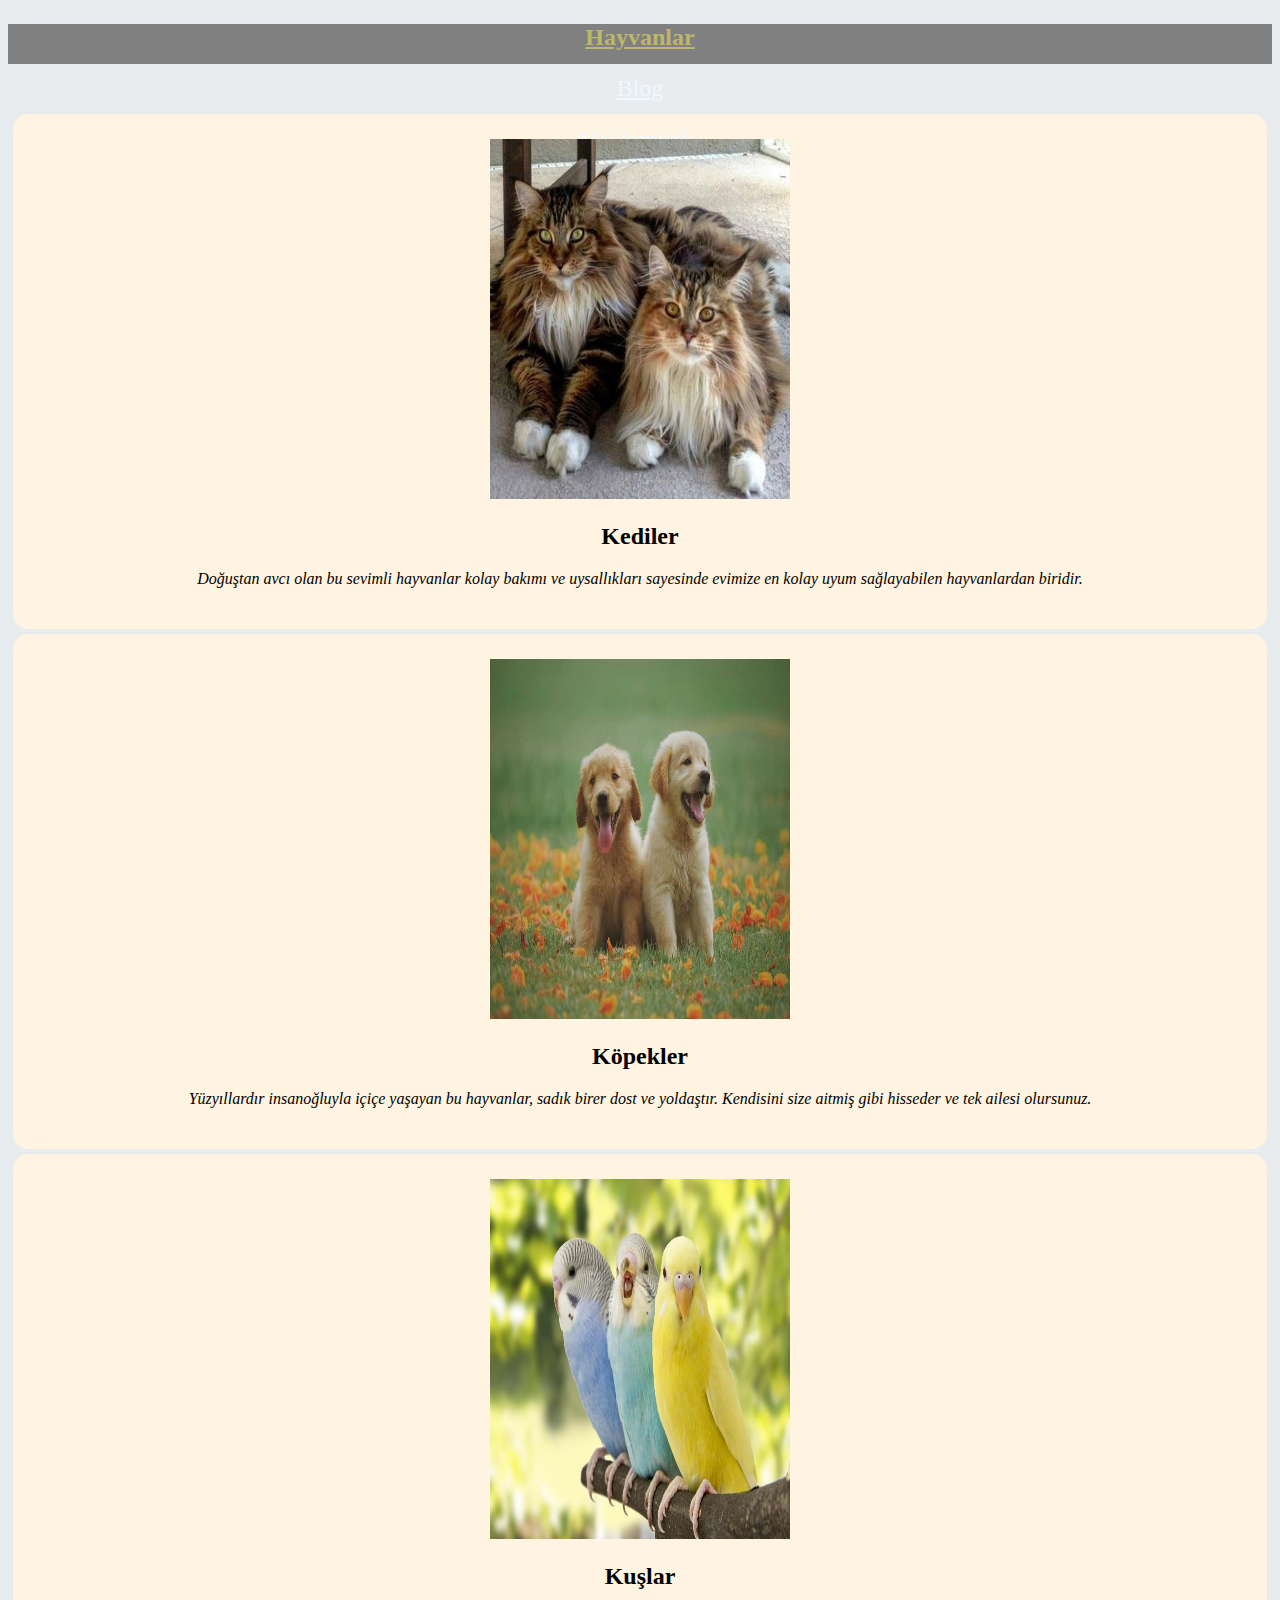
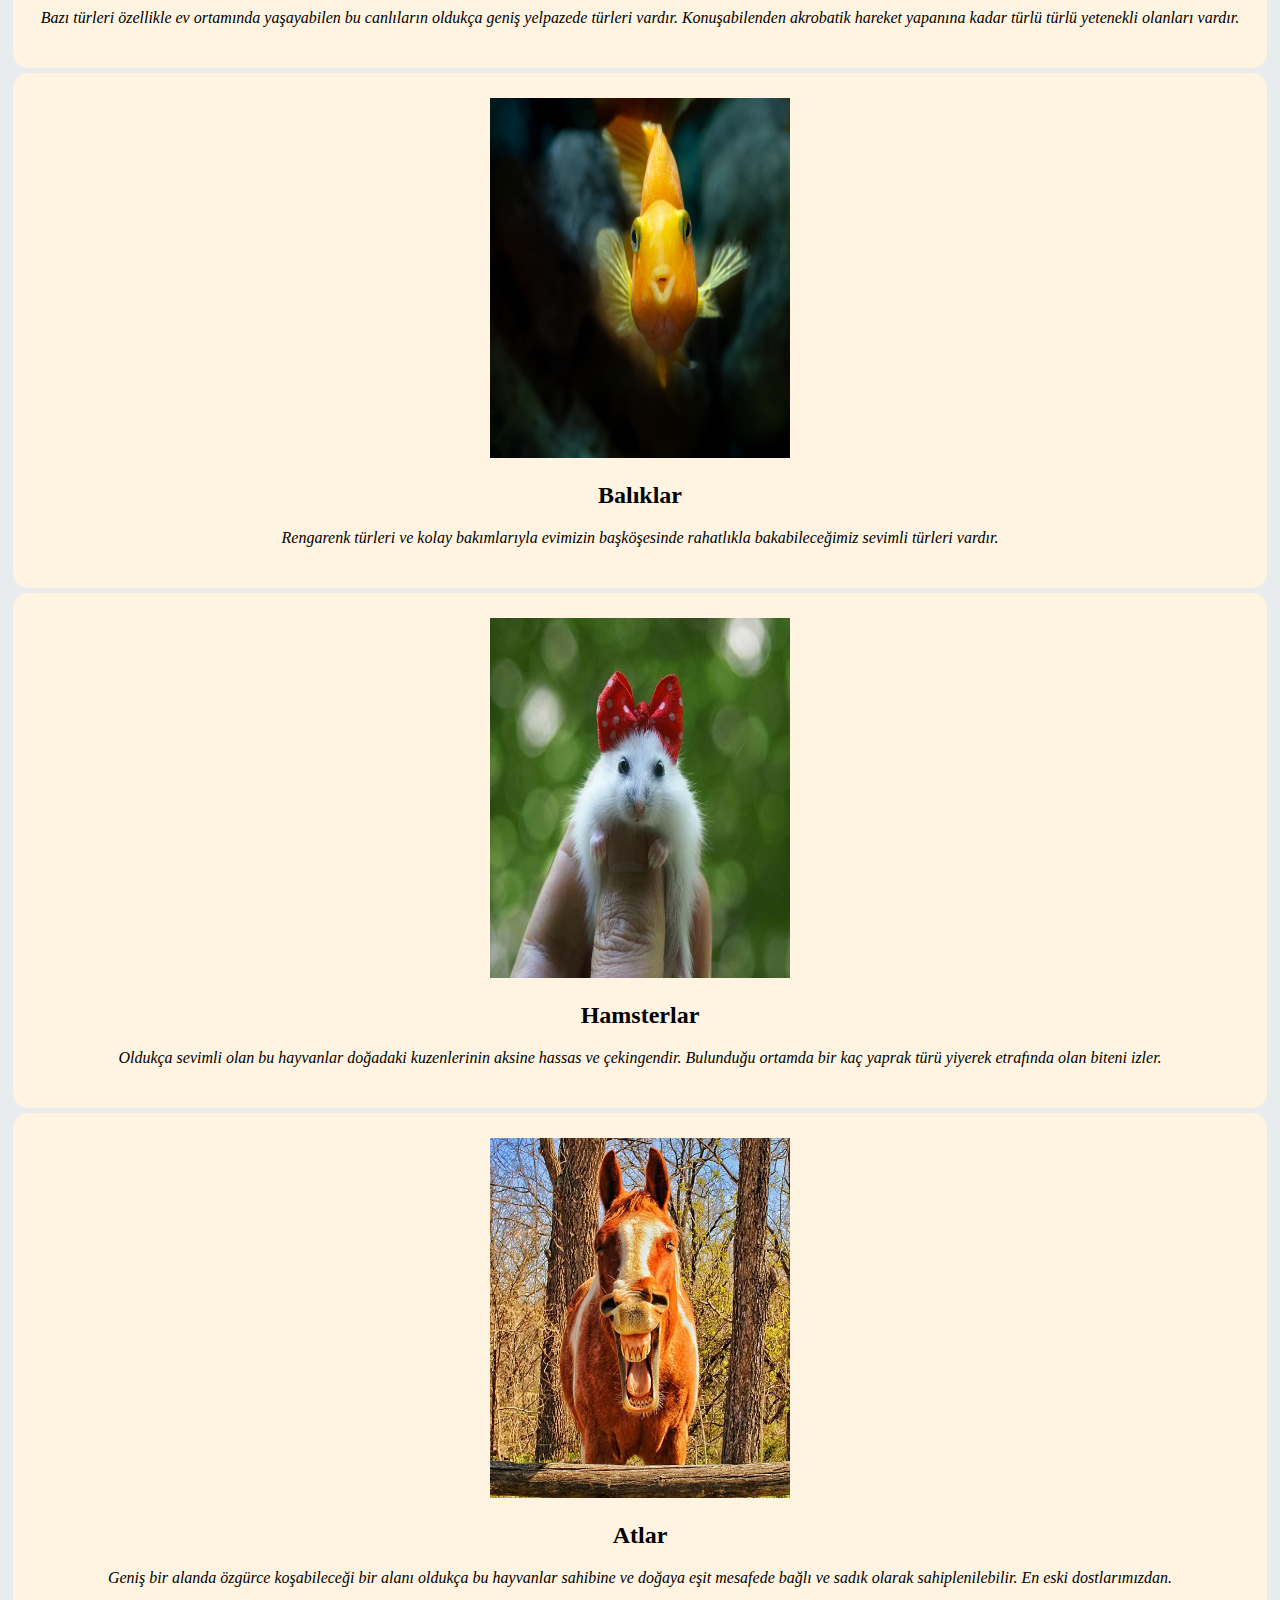
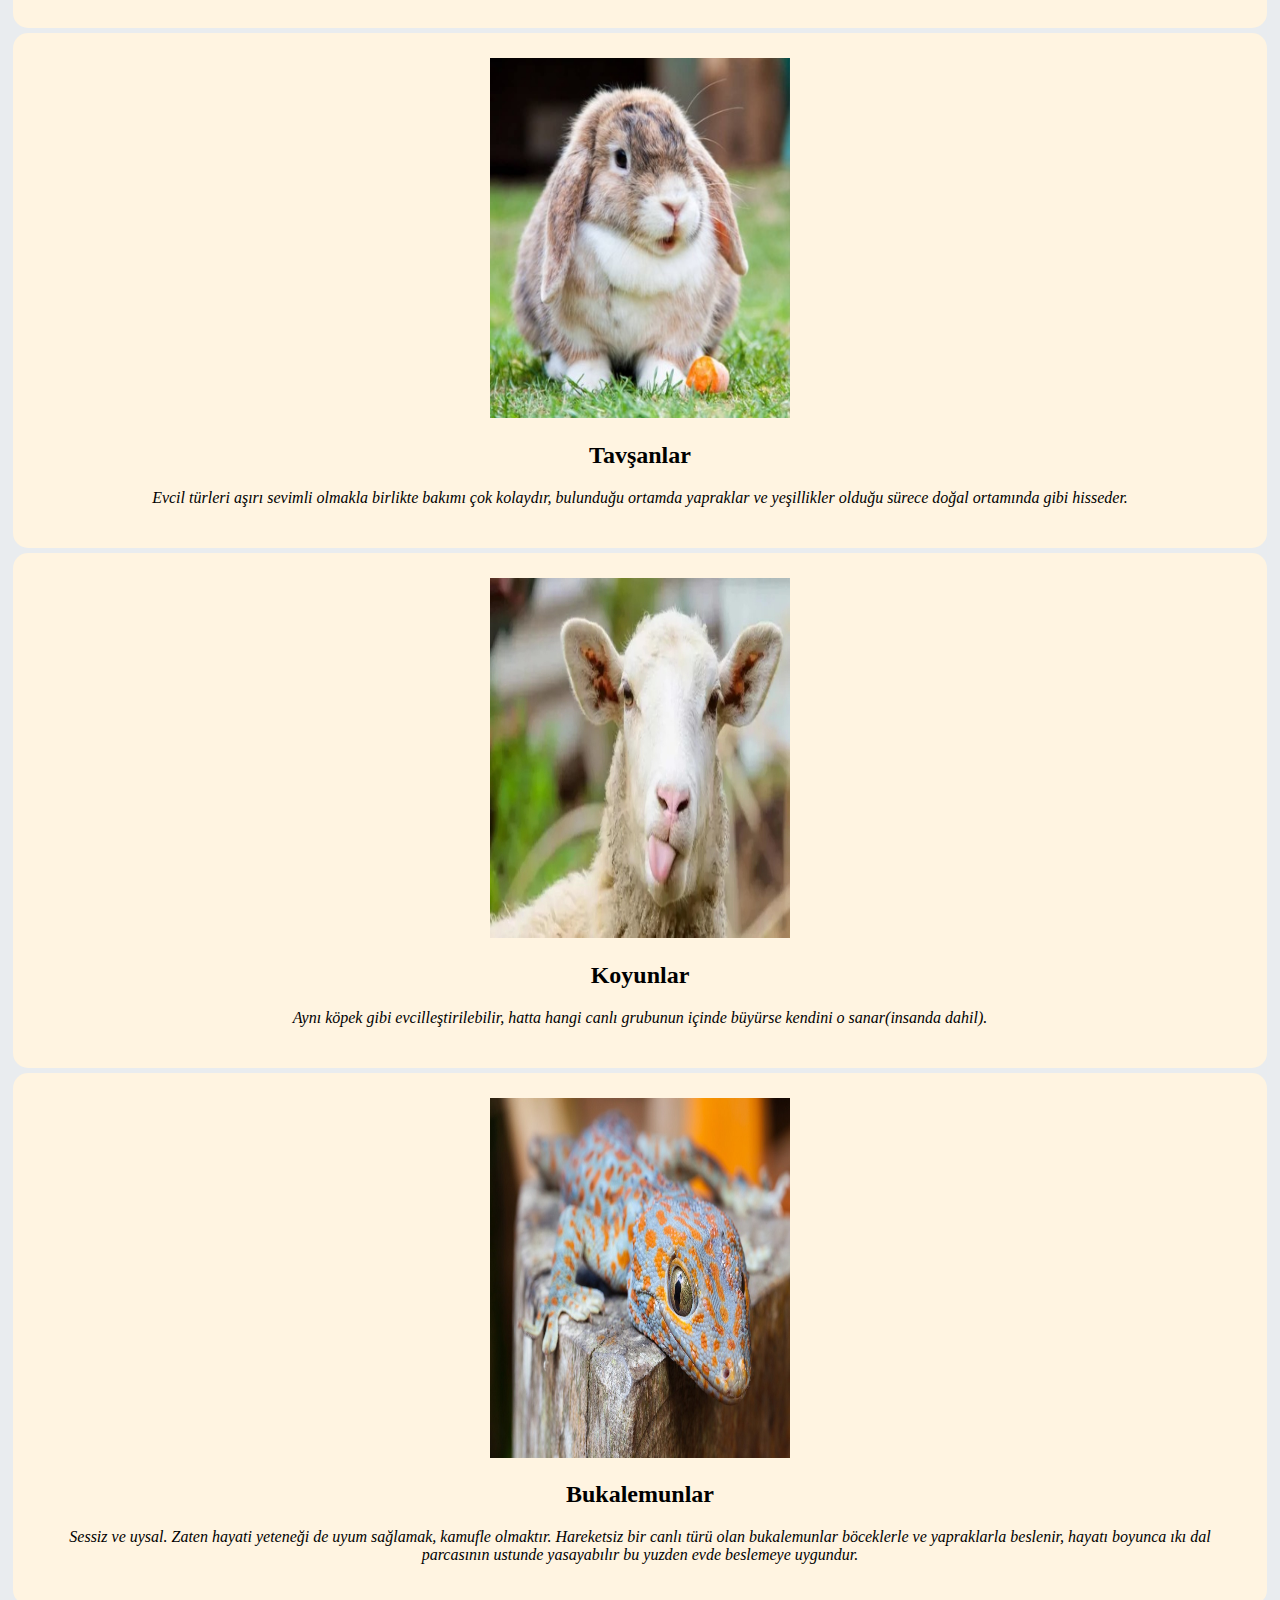
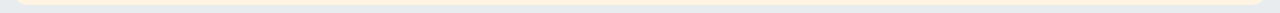
<file: index.html>
<!doctype html>
<html lang="tr">

<head>
    <!-- Required meta tags -->
    <meta charset="utf-8">
    <meta name="viewport" content="width=device-width, initial-scale=1, shrink-to-fit=no">
    <link rel="stylesheet" href="style.css">

    <!-- Bootstrap CSS -->
    <link rel="stylesheet" href="https://cdn.jsdelivr.net/npm/bootstrap@4.5.3/dist/css/bootstrap.min.css"
        integrity="sha384-TX8t27EcRE3e/ihU7zmQxVncDAy5uIKz4rEkgIXeMed4M0jlfIDPvg6uqKI2xXr2" crossorigin="anonymous">

    <title>Animals</title>
</head>

<body>

    <nav class="menu"">
        <div class=" container">
        <div class=" row">
            <div class="col">
                <a style="color:darkkhaki;" class="menuLinks" href="index.html"><strong><p style="text-align: center;">Hayvanlar</p></strong></a>
            </div>
            <div class="col">
                <a class="menuLinks" href="blog.html"><p style="text-align: center;">Blog</p></a>
            </div>
            <div class="col">
                <a class="menuLinks" href="about-us.html"><p style="text-align: center;">Hakkımızda</p></a>
            </div>
            <div class="col-8"></div>
        </div>
        </div>
    </nav>

    <main class="container">
        <div class="row">
            <div class="col">
                <div>
                    <img src="imgAnimals/cat.jpg" alt="">
                </div>
                <h2>Kediler</h2>
                <p>Doğuştan avcı olan bu sevimli hayvanlar kolay bakımı ve uysallıkları sayesinde evimize en kolay uyum sağlayabilen hayvanlardan biridir.</p>
            </div>
            <div class="col">
                <div>
                    <img src="imgAnimals/dog.jpg" alt="">
                </div>
                <h2>Köpekler</h2>
                <p>Yüzyıllardır insanoğluyla içiçe yaşayan bu hayvanlar, sadık birer dost ve yoldaştır. Kendisini size aitmiş gibi hisseder ve tek ailesi olursunuz.</p>
            </div>
            <div class="col">
                <div>
                    <img src="imgAnimals/bird.jfif" alt="">
                </div>
                <h2>Kuşlar</h2>
                <p>Bazı türleri özellikle ev ortamında yaşayabilen bu canlıların oldukça geniş yelpazede türleri vardır. Konuşabilenden akrobatik hareket yapanına kadar türlü türlü yetenekli olanları vardır.</p>
            </div>
        </div>
        <div class="row">
            <div class="col">
                <div>
                    <img src="imgAnimals/fish.jpg" alt="">
                </div>
                <h2>Balıklar</h2>
                <p>Rengarenk türleri ve kolay bakımlarıyla evimizin başköşesinde rahatlıkla bakabileceğimiz sevimli türleri vardır.
                </p>
            </div>
            <div class="col">
                <div>
                    <img src="imgAnimals/hasmter.jpg" alt="">
                </div>
                <h2>Hamsterlar</h2>
                <p>Oldukça sevimli olan bu hayvanlar doğadaki kuzenlerinin aksine hassas ve çekingendir. Bulunduğu ortamda bir kaç yaprak türü yiyerek etrafında olan biteni izler.
                </p>
            </div>
            <div class="col">
                <div>
                    <img src="imgAnimals/horse.webp" alt="">
                </div>
                <h2>Atlar</h2>
                <p>Geniş bir alanda özgürce koşabileceği bir alanı oldukça bu hayvanlar sahibine ve doğaya eşit mesafede bağlı ve sadık olarak sahiplenilebilir. En eski dostlarımızdan.</p>
            </div>
        </div>
        <div class="row">
            <div class="col">
                <div>
                    <img src="imgAnimals/rabbit.jpg" alt="">
                </div>
                <h2>Tavşanlar</h2>
                <p>Evcil türleri aşırı sevimli olmakla birlikte bakımı çok kolaydır, bulunduğu ortamda yapraklar ve yeşillikler olduğu sürece doğal ortamında gibi hisseder.
                </p>
            </div>
            <div class="col">
                <div>
                    <img src="imgAnimals/sheep.jpg" alt="">
                </div>
                <h2>Koyunlar</h2>
                <p>Aynı köpek gibi evcilleştirilebilir, hatta hangi canlı grubunun içinde büyürse kendini o sanar(insanda dahil).
                </p>
            </div>
            <div class="col">
                <div>
                    <img src="imgAnimals/chameleon.jpg" alt="">
                </div>
                <h2>Bukalemunlar</h2>
                <p>Sessiz ve uysal. Zaten hayati yeteneği de uyum sağlamak, kamufle olmaktır. Hareketsiz bir canlı türü olan bukalemunlar böceklerle ve yapraklarla beslenir, hayatı boyunca ıkı dal parcasının ustunde yasayabılır bu yuzden evde beslemeye uygundur.</p>
            </div>
        </div>
    </main>

    <!-- Optional JavaScript; choose one of the two! -->

    <!-- Option 1: jQuery and Bootstrap Bundle (includes Popper) -->
    <script src="https://code.jquery.com/jquery-3.5.1.slim.min.js"
        integrity="sha384-DfXdz2htPH0lsSSs5nCTpuj/zy4C+OGpamoFVy38MVBnE+IbbVYUew+OrCXaRkfj"
        crossorigin="anonymous"></script>
    <script src="https://cdn.jsdelivr.net/npm/bootstrap@4.5.3/dist/js/bootstrap.bundle.min.js"
        integrity="sha384-ho+j7jyWK8fNQe+A12Hb8AhRq26LrZ/JpcUGGOn+Y7RsweNrtN/tE3MoK7ZeZDyx"
        crossorigin="anonymous"></script>

    <!-- Option 2: jQuery, Popper.js, and Bootstrap JS
    <script src="https://code.jquery.com/jquery-3.5.1.slim.min.js" integrity="sha384-DfXdz2htPH0lsSSs5nCTpuj/zy4C+OGpamoFVy38MVBnE+IbbVYUew+OrCXaRkfj" crossorigin="anonymous"></script>
    <script src="https://cdn.jsdelivr.net/npm/popper.js@1.16.1/dist/umd/popper.min.js" integrity="sha384-9/reFTGAW83EW2RDu2S0VKaIzap3H66lZH81PoYlFhbGU+6BZp6G7niu735Sk7lN" crossorigin="anonymous"></script>
    <script src="https://cdn.jsdelivr.net/npm/bootstrap@4.5.3/dist/js/bootstrap.min.js" integrity="sha384-w1Q4orYjBQndcko6MimVbzY0tgp4pWB4lZ7lr30WKz0vr/aWKhXdBNmNb5D92v7s" crossorigin="anonymous"></script>
    -->
</body>

</html>
</file>
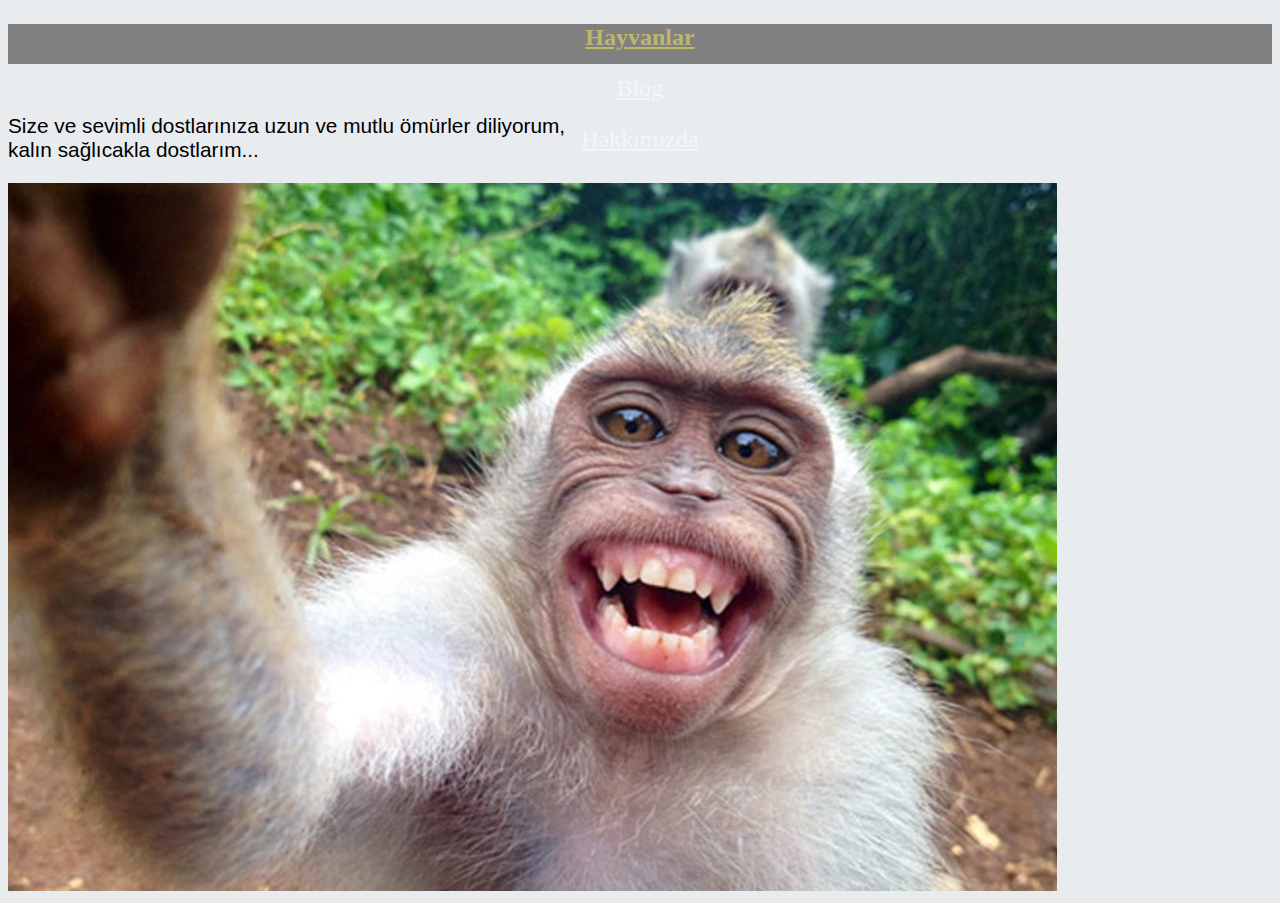
<file: about-us.html>
<!DOCTYPE html>
<html lang="tr">

<head>
    <meta charset="UTF-8">
    <meta http-equiv="X-UA-Compatible" content="IE=edge">
    <meta name="viewport" content="width=device-width, initial-scale=1.0">
    <title>Hakkımızda</title>
    <link rel="stylesheet" href="style.css">
    <link rel="stylesheet" href="style1.css">
    <!-- Bootstrap CSS -->
    <link rel="stylesheet" href="https://cdn.jsdelivr.net/npm/bootstrap@4.5.3/dist/css/bootstrap.min.css"
        integrity="sha384-TX8t27EcRE3e/ihU7zmQxVncDAy5uIKz4rEkgIXeMed4M0jlfIDPvg6uqKI2xXr2" crossorigin="anonymous">
</head>

<body>
    <nav class="menu"">
        <div class=" container">
        <div class=" row">
            <div class="col">
                <a style="color:darkkhaki;" class="menuLinks" href="index.html"><strong>
                        <p style="text-align: center;">Hayvanlar</p>
                    </strong></a>
            </div>
            <div class="col">
                <a class="menuLinks" href="blog.html">
                    <p style="text-align: center;">Blog</p>
                </a>
            </div>
            <div class="col">
                <a class="menuLinks" href="about-us.html">
                    <p style="text-align: center;">Hakkımızda</p>
                </a>
            </div>
            <div class="col-8"></div>
        </div>
        </div>
    </nav>
    <div class="container">
        <article>
            <p class="paragraf">Size ve sevimli dostlarınıza uzun ve mutlu ömürler diliyorum,<br> kalın sağlıcakla
                dostlarım...</p>
            <div>
                <img src="img/monk.jpg" alt="">
            </div>
        </article>
    </div>
</body>

</html>
</file>
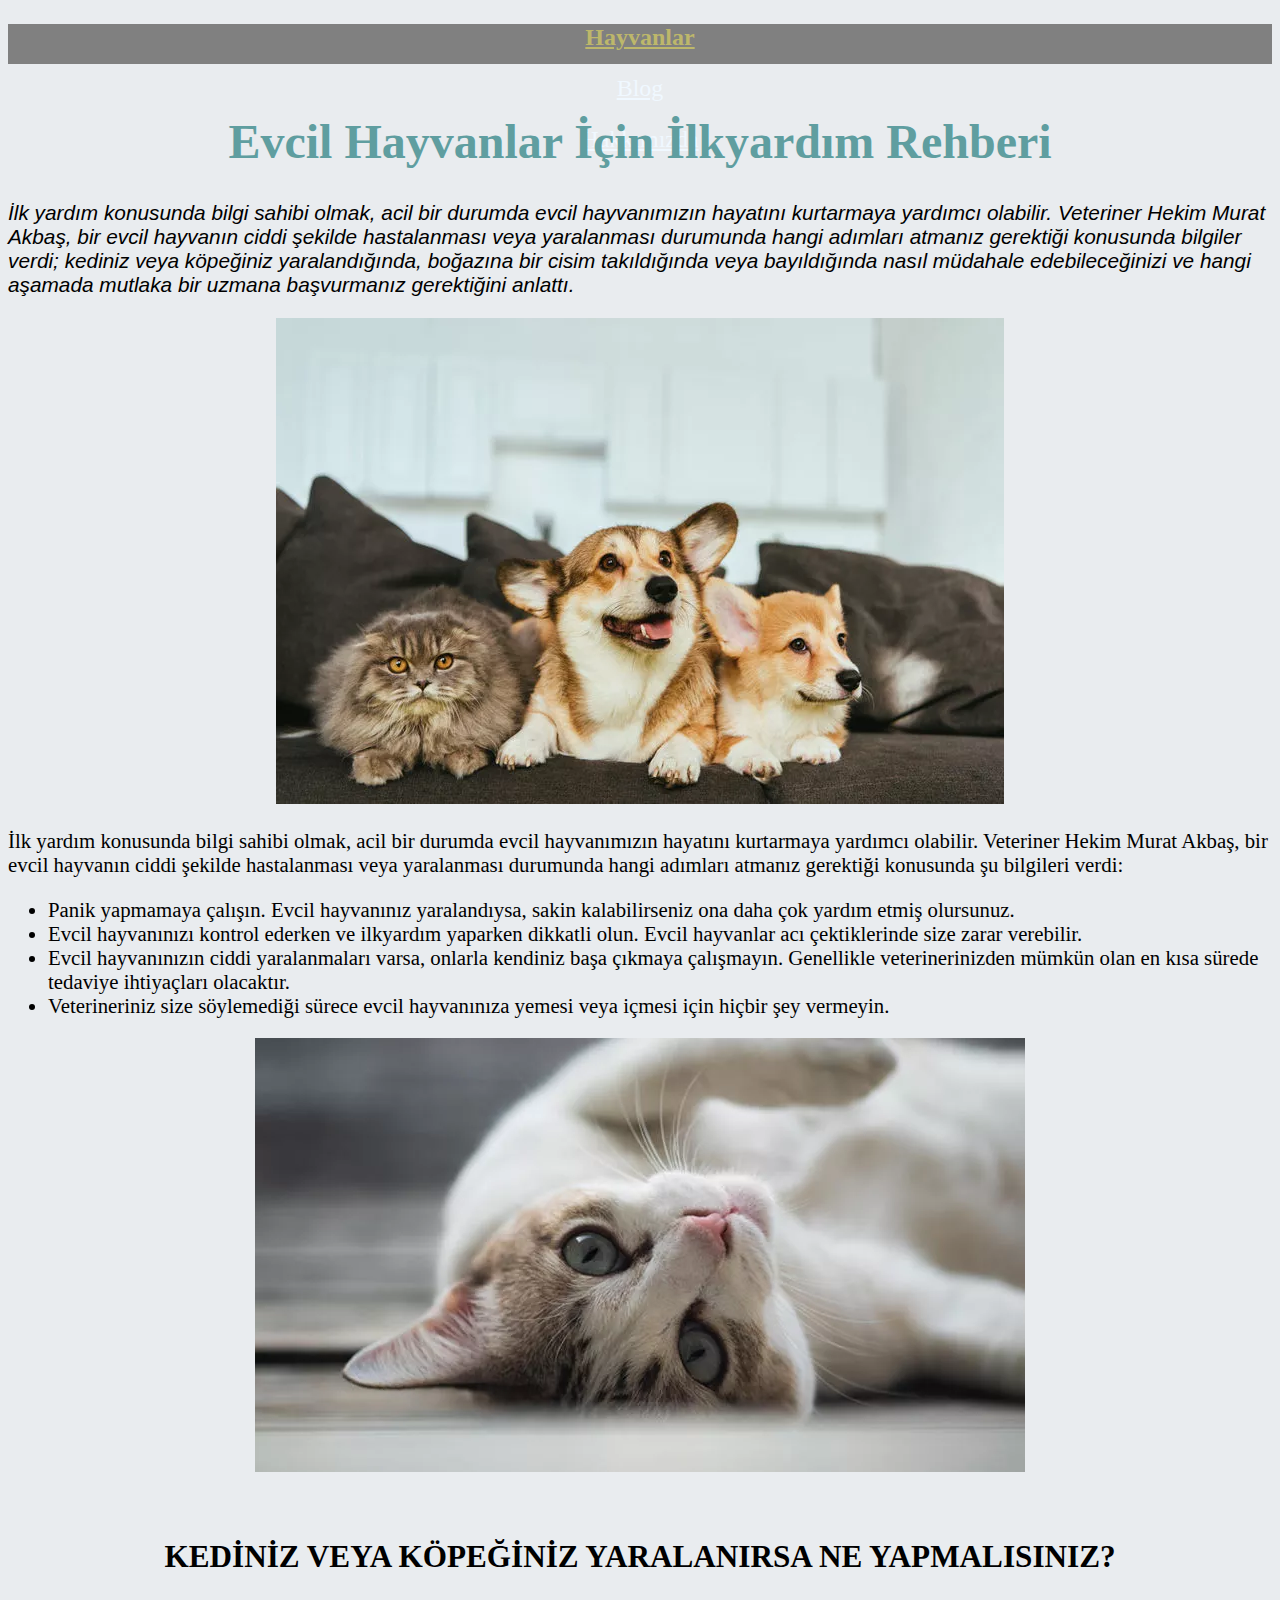
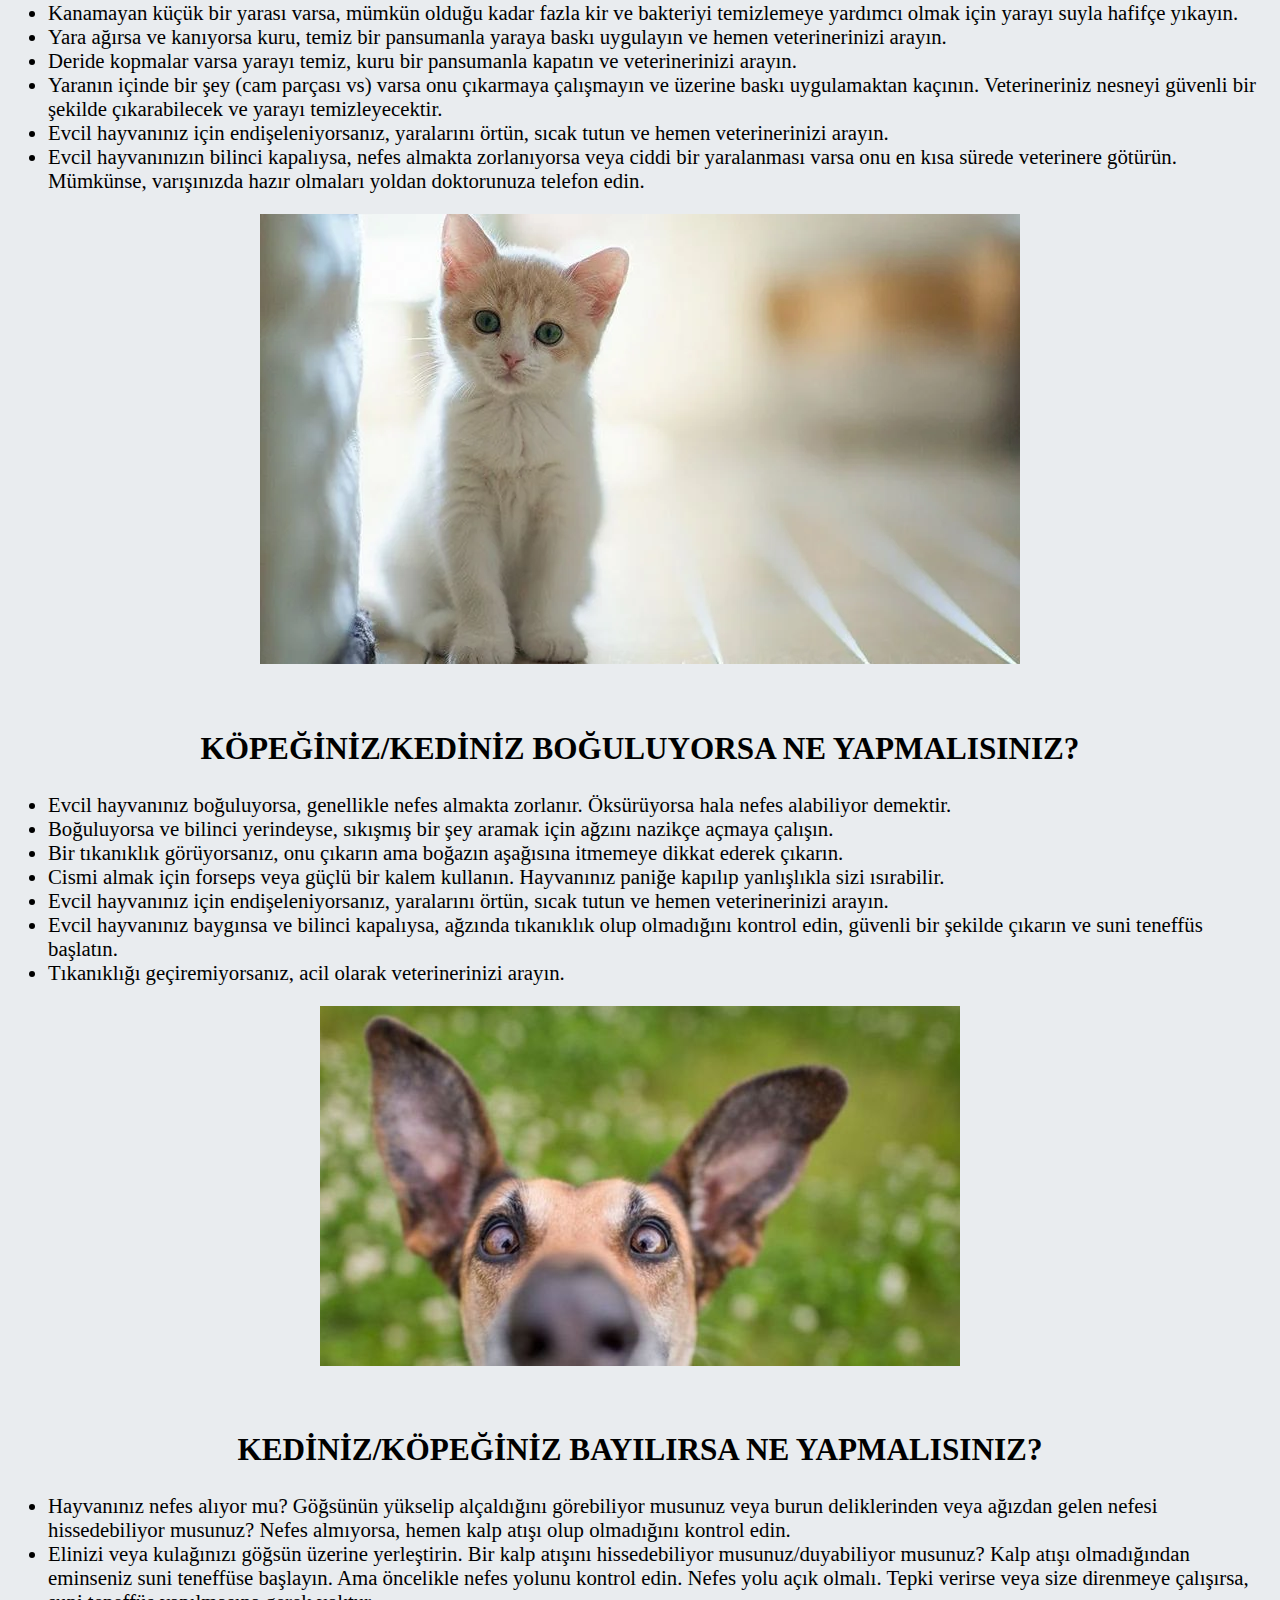
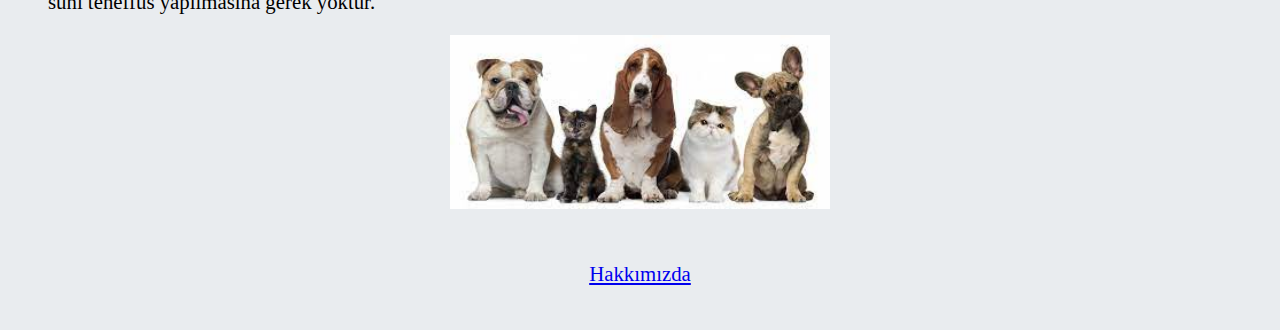
<file: blog.html>
<!DOCTYPE html>
<html lang="tr">

<head>
    <meta charset="UTF-8">
    <meta http-equiv="X-UA-Compatible" content="IE=edge">
    <meta name="viewport" content="width=device-width, initial-scale=1.0">
    <title>Ana Sayfa</title>
    <link rel="stylesheet" href="style.css">
    <link rel="stylesheet" href="style1.css">
    <!-- Bootstrap CSS -->
    <link rel="stylesheet" href="https://cdn.jsdelivr.net/npm/bootstrap@4.5.3/dist/css/bootstrap.min.css"
        integrity="sha384-TX8t27EcRE3e/ihU7zmQxVncDAy5uIKz4rEkgIXeMed4M0jlfIDPvg6uqKI2xXr2" crossorigin="anonymous">
</head>

<body>
    <nav class="menu"">
        <div class=" container">
        <div class=" row">
            <div class="col">
                <a style="color:darkkhaki;" class="menuLinks" href="index.html"><strong><p style="text-align: center;">Hayvanlar</p></strong></a>
            </div>
            <div class="col">
                <a class="menuLinks" href="blog.html"><p style="text-align: center;">Blog</p></a>
            </div>
            <div class="col">
                <a class="menuLinks" href="about-us.html"><p style="text-align: center;">Hakkımızda</p></a>
            </div>
            <div class="col-8"></div>
        </div>
        </div>
    </nav>

    <h1 class="ortala" style="font-style: bold;">Evcil Hayvanlar İçin İlkyardım Rehberi</h1>

<div class="container">
    <article>
        <p class="paragraf" style="font-style: italic;">İlk yardım konusunda bilgi sahibi olmak, acil bir durumda evcil
            hayvanımızın hayatını kurtarmaya yardımcı olabilir. Veteriner Hekim Murat Akbaş, bir evcil hayvanın ciddi
            şekilde hastalanması veya yaralanması durumunda hangi adımları atmanız gerektiği konusunda bilgiler verdi;
            kediniz veya köpeğiniz yaralandığında, boğazına bir cisim takıldığında veya bayıldığında nasıl müdahale
            edebileceğinizi ve hangi aşamada mutlaka bir uzmana başvurmanız gerektiğini anlattı.</p>
        <div style="text-align: center;">
            <img src="img/14215699-728xauto.webp" alt="">
        </div>
    </article>

    <article style="font-size: 1.3em;">
        <p>İlk yardım konusunda bilgi sahibi olmak, acil bir durumda evcil hayvanımızın hayatını kurtarmaya yardımcı
            olabilir. Veteriner Hekim Murat Akbaş, bir evcil hayvanın ciddi şekilde hastalanması veya yaralanması
            durumunda hangi adımları atmanız gerektiği konusunda şu bilgileri verdi:</p>
        <ul>
            <li>Panik yapmamaya çalışın. Evcil hayvanınız yaralandıysa, sakin kalabilirseniz ona daha çok yardım etmiş
                olursunuz. </li>
            <li>Evcil hayvanınızı kontrol ederken ve ilkyardım yaparken dikkatli olun. Evcil hayvanlar acı çektiklerinde
                size zarar verebilir.</li>
            <li>Evcil hayvanınızın ciddi yaralanmaları varsa, onlarla kendiniz başa çıkmaya çalışmayın. Genellikle
                veterinerinizden mümkün olan en kısa sürede tedaviye ihtiyaçları olacaktır.</li>
            <li>Veterineriniz size söylemediği sürece evcil hayvanınıza yemesi veya içmesi için hiçbir şey vermeyin.
            </li>
        </ul>
        <div style="text-align: center;">
            <img src="img/621d17db86b24724c4230f1a.webp" alt="">
        </div>
    </article>
    <br><br>

    <article style="font-size: 1.3em;">
        <h2 style="text-align: center;">KEDİNİZ VEYA KÖPEĞİNİZ YARALANIRSA NE YAPMALISINIZ? </h2>
        <ul>
            <li>Kanamayan küçük bir yarası varsa, mümkün olduğu kadar fazla kir ve bakteriyi temizlemeye yardımcı olmak
                için yarayı suyla hafifçe yıkayın.</li>
            <li>Yara ağırsa ve kanıyorsa kuru, temiz bir pansumanla yaraya baskı uygulayın ve hemen veterinerinizi
                arayın.</li>
            <li>Deride kopmalar varsa yarayı temiz, kuru bir pansumanla kapatın ve veterinerinizi arayın.</li>
            <li>Yaranın içinde bir şey (cam parçası vs) varsa onu çıkarmaya çalışmayın ve üzerine baskı uygulamaktan
                kaçının. Veterineriniz nesneyi güvenli bir şekilde çıkarabilecek ve yarayı temizleyecektir. </li>
            <li>Evcil hayvanınız için endişeleniyorsanız, yaralarını örtün, sıcak tutun ve hemen veterinerinizi arayın.
            </li>
            <li>Evcil hayvanınızın bilinci kapalıysa, nefes almakta zorlanıyorsa veya ciddi bir yaralanması varsa onu en
                kısa sürede veterinere götürün. Mümkünse, varışınızda hazır olmaları yoldan doktorunuza telefon edin.
            </li>
        </ul>
        <div style="text-align: center;">
            <img src="img/kapak_050111_1728372.webp" alt="">
        </div>
    </article>
    <br><br>

    <article style="font-size: 1.3em;">
        <h2 style="text-align: center;">KÖPEĞİNİZ/KEDİNİZ BOĞULUYORSA NE YAPMALISINIZ? </h2>
        <ul>
            <li>Evcil hayvanınız boğuluyorsa, genellikle nefes almakta zorlanır. Öksürüyorsa hala nefes alabiliyor
                demektir.</li>
            <li>Boğuluyorsa ve bilinci yerindeyse, sıkışmış bir şey aramak için ağzını nazikçe açmaya çalışın.</li>
            <li>Bir tıkanıklık görüyorsanız, onu çıkarın ama boğazın aşağısına itmemeye dikkat ederek çıkarın.</li>
            <li>Cismi almak için forseps veya güçlü bir kalem kullanın. Hayvanınız paniğe kapılıp yanlışlıkla sizi
                ısırabilir.</li>
            <li>Evcil hayvanınız için endişeleniyorsanız, yaralarını örtün, sıcak tutun ve hemen veterinerinizi arayın.
            </li>
            <li>Evcil hayvanınız baygınsa ve bilinci kapalıysa, ağzında tıkanıklık olup olmadığını kontrol edin, güvenli
                bir şekilde çıkarın ve suni teneffüs başlatın.</li>
            <li>Tıkanıklığı geçiremiyorsanız, acil olarak veterinerinizi arayın.</li>
        </ul>
        <div style="text-align: center;">
            <img src="img/_114712873_453fb791-9710-431d-b36d-50590d750dd2.jpg" alt="">
        </div>
    </article>
    <br><br>

    <article style="font-size: 1.3em;">
        <h2 style="text-align: center;">KEDİNİZ/KÖPEĞİNİZ BAYILIRSA NE YAPMALISINIZ?</h2>
        <ul>
            <li>Hayvanınız nefes alıyor mu? Göğsünün yükselip alçaldığını görebiliyor musunuz veya burun deliklerinden
                veya ağızdan gelen nefesi hissedebiliyor musunuz? Nefes almıyorsa, hemen kalp atışı olup olmadığını
                kontrol edin.</li>
            <li>Elinizi veya kulağınızı göğsün üzerine yerleştirin. Bir kalp atışını hissedebiliyor musunuz/duyabiliyor
                musunuz? Kalp atışı olmadığından eminseniz suni teneffüse başlayın. Ama öncelikle nefes yolunu kontrol
                edin. Nefes yolu açık olmalı. Tepki verirse veya size direnmeye çalışırsa, suni teneffüs yapılmasına
                gerek yoktur.</li>
        </ul>
        <div style="text-align: center;">
            <img style="width:30%;height: auto;" src="img/download.jpg" alt="">
        </div>
        <br><br>

        <div style="text-align: center;">
            <a href="about-us.html">Hakkımızda</a>
        </div>
    </article>
    <br><br>
</div>

</body>

</html>
</file>
<file: style.css>
body{
    background-color: #E9ECEF ;
}
.menu{
    background-color: gray;
    width: auto;
    height: 40px;
    margin-top: 0px;
    margin-bottom: 50px;
}
.menuLinks{
    color: aliceblue;
    font-size: 1.5em;
}
nav>div>.col{
    text-align: center;
}
main>div>.col{
    background-color:rgba(255, 244, 224, 0.959);
    border-radius: 15px;
    margin:5px;
    padding: 25px;
}
main>div>div>div>img{
width: 300px;
height: 360px;
}
main>div>div>*{
    margin-left: auto;
    margin-right: auto;
    text-align: center;
}
main>div>div>h2+p{
    font-family:cursive;
}
main>div>div>p{
    font-style: italic;
}
</file>
<file: style1.css>
.ortala {
    text-align: center;
    color: cadetblue;
    font-size: 3em;
}

.paragraf {
    font-size: 1.3em;
    font-family: 'Trebuchet MS', 'Lucida Sans Unicode', 'Lucida Grande', 'Lucida Sans', Arial, sans-serif;
}

.images {
    list-style-position: inside;
}

body {
    background-color: #E9ECEF ;
}
</file>
